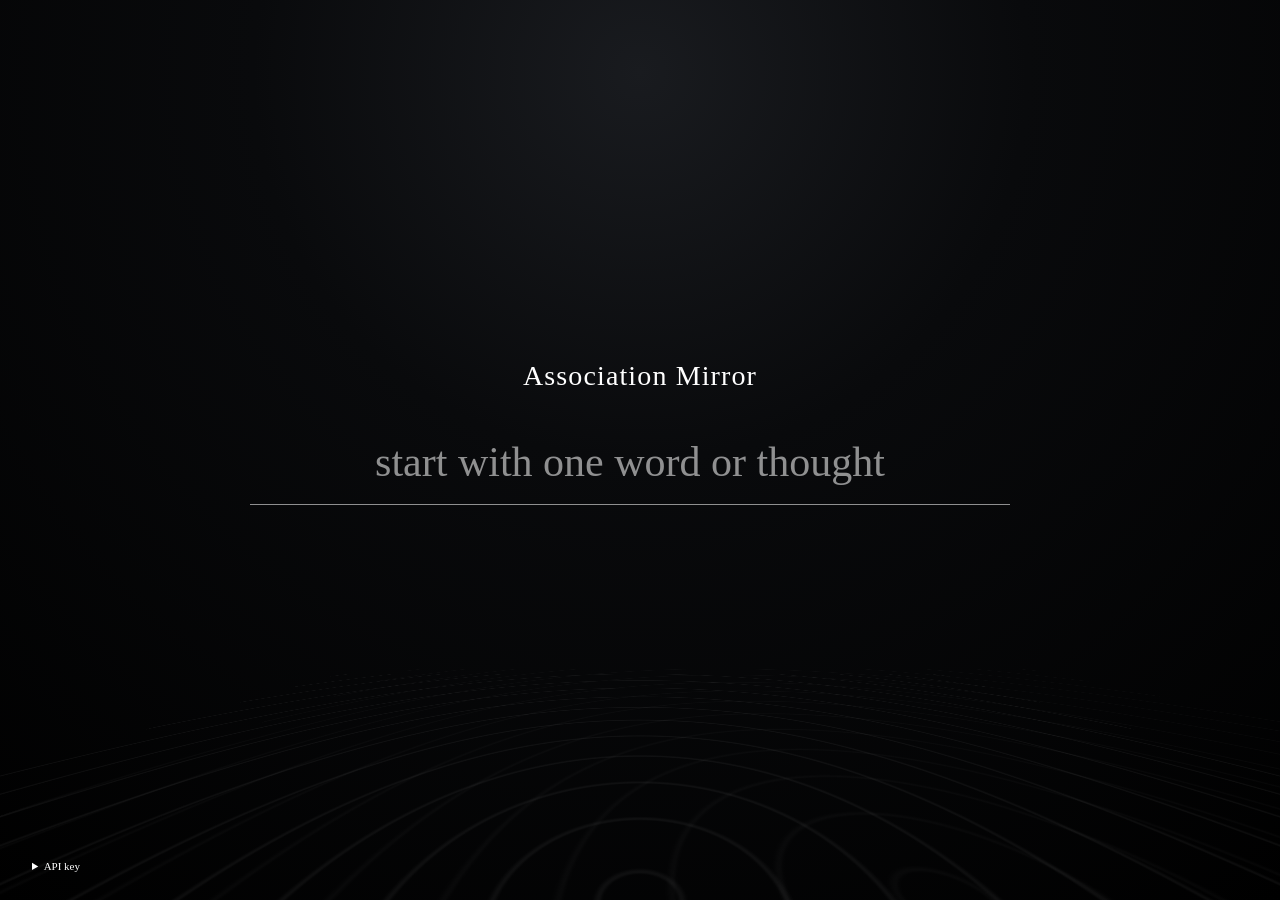
<file: index.html>
<!doctype html>
<html lang="en">
<head>
  <meta charset="utf-8" />
  <meta name="viewport" content="width=device-width, initial-scale=1" />
  <title>Association Mirror</title>
  <meta name="description" content="A visual comparison of human and AI associations." />
  <style>
    :root { --deep: #000000; --water: #090a0c; --water-light: #121419; --foam: #ffffff; --mist: #ffffff; --line: rgba(255,255,255,.24); --accent: #ffffff; }
    * { box-sizing: border-box; }
    html, body { margin: 0; min-height: 100%; }
    body { overflow-x: hidden; color: var(--foam); background: var(--deep); font-family: Georgia, "Times New Roman", serif; }
    button, input { font: inherit; }
    button { cursor: pointer; }
    .scene { position: relative; min-height: 100dvh; overflow: hidden; background: radial-gradient(circle at 50% 8%, #191b1f 0, var(--water) 37%, var(--deep) 100%); }
    .scene::before, .scene::after { content: ""; position: absolute; inset: 0; pointer-events: none; opacity: .24; background: repeating-radial-gradient(ellipse at 50% 100%, transparent 0 22px, rgba(255,255,255,.18) 24px 25px, transparent 28px 62px); transform: perspective(500px) rotateX(58deg) scale(1.7); transform-origin: bottom; animation: water 14s linear infinite; }
    .scene::after { opacity: .11; transform: perspective(500px) rotateX(58deg) scale(1.85) translateX(13%); animation-duration: 20s; animation-direction: reverse; }
    @keyframes water { from { background-position: 0 0; } to { background-position: 170px 120px; } }
    .topbar { position: absolute; z-index: 5; top: 28px; left: 32px; right: 32px; display: flex; justify-content: space-between; align-items: center; color: var(--mist); font-size: 13px; letter-spacing: .06em; }
    .brand { display: flex; gap: 9px; align-items: center; color: inherit; text-decoration: none; }
    .brand-mark { width: 22px; height: 22px; display: grid; place-items: center; border: 1px solid currentColor; border-radius: 50%; font-size: 12px; }
    .view { position: relative; z-index: 2; min-height: 100dvh; padding: 0 7vw; }
    .entry-view { display: flex; flex-direction: column; justify-content: center; align-items: center; text-align: center; transition: opacity .7s ease, transform .9s ease; }
    .entry-view.leaving { position: absolute; inset: 0; width: 100%; opacity: 0; transform: scale(1.12); pointer-events: none; }
    .entry-title { margin: 0 0 34px; color: var(--mist); font-size: clamp(18px, 2.2vw, 28px); font-weight: 400; letter-spacing: .04em; }
    .word-wrap { position: relative; width: min(760px, 95vw); }
    .word-input { width: 100%; border: 0; border-bottom: 1px solid rgba(255,255,255,.55); outline: 0; padding: 12px 3px 18px; color: var(--foam); background: transparent; text-align: center; font-size: clamp(22px, 3.8vw, 42px); }
    .word-input::placeholder { color: rgba(255,255,255,.55); }
    .word-input:focus { border-color: var(--accent); }
    .word-wrap::after { content: ""; position: absolute; left: 50%; bottom: -14px; width: 10px; height: 10px; border: 1px solid var(--accent); border-radius: 50%; transform: translateX(-50%) scale(0); opacity: 0; transition: transform .5s ease, opacity .5s ease; }
    .word-wrap:focus-within::after { transform: translateX(-50%) scale(1); opacity: 1; animation: pulse 2.6s ease-out infinite; }
    @keyframes pulse { 0% { box-shadow: 0 0 0 0 rgba(228,189,117,.55); } 100% { box-shadow: 0 0 0 28px transparent; } }
    .human-panel { width: min(780px, 94vw); max-height: 0; margin-top: 0; overflow: hidden; opacity: 0; transform: translateY(20px); transition: max-height 1s ease, margin-top 1s ease, opacity .8s ease, transform .8s ease; }
    .human-panel.revealed { max-height: 250px; margin-top: 46px; opacity: 1; transform: translateY(0); }
    .human-label { margin: 0 0 18px; color: var(--mist); font-size: 13px; letter-spacing: .08em; text-transform: lowercase; }
    .human-fields { display: grid; grid-template-columns: repeat(3, 1fr); gap: 16px; }
    .human-field { border: 1px solid var(--line); border-radius: 100px; padding: 13px 17px; outline: 0; color: var(--foam); background: rgba(255,255,255,.04); text-align: center; font-size: 15px; transition: border-color .25s, background .25s; }
    .human-field:focus { border-color: var(--accent); background: rgba(255,255,255,.09); }
    .human-field::placeholder { color: rgba(255,255,255,.55); }
    .make-button { margin-top: 29px; border: 1px solid rgba(255,255,255,.65); border-radius: 100px; padding: 12px 22px; color: #ffffff; background: #16181b; font-size: 14px; transition: transform .2s, background .2s, border-color .2s; }
    .make-button:hover { transform: translateY(-2px); background: #202328; border-color: #ffffff; }
    .make-button:disabled { opacity: .6; cursor: wait; }
    .entry-status { min-height: 18px; margin: 18px 0 0; color: var(--mist); font-size: 12px; }
    .entry-status.error { color: #f3a39a; }
    .api { position: absolute; z-index: 5; left: 32px; bottom: 28px; color: var(--mist); font-size: 11px; }
    .api summary { cursor: pointer; }
    .api-box { display: flex; gap: 7px; margin-top: 8px; }
    .token-input { width: 240px; border: 1px solid var(--line); border-radius: 7px; padding: 7px 9px; color: var(--foam); background: rgba(255,255,255,.05); font-size: 11px; }
    .save-button { border: 1px solid var(--line); border-radius: 7px; padding: 7px 9px; color: var(--foam); background: transparent; font-size: 11px; }
    .result-view { display: none; opacity: 0; transform: scale(.96); transition: opacity 1s ease, transform 1s ease; padding-top: 9vh; padding-bottom: 8vh; }
    .result-view.visible { display: block; opacity: 1; transform: scale(1); }
    .result-head { display: flex; justify-content: space-between; align-items: end; gap: 24px; margin: 4vh auto 8vh; max-width: 1180px; }
    .result-word { margin: 0; font-family: Georgia, serif; font-size: clamp(34px, 6vw, 74px); font-weight: 400; }
    .result-caption { margin: 0 0 8px; color: var(--mist); font-size: 13px; }
    .reflection { position: relative; display: grid; grid-template-columns: 1fr 1fr; gap: 0; width: min(1180px, 100%); min-height: min(66vh, 620px); margin: auto; overflow: visible; }
    .reflection::before { content: ""; position: absolute; z-index: 4; top: 0; bottom: 0; left: 50%; border-left: 1px solid var(--line); }
    .side { position: relative; min-height: 520px; display: flex; flex-direction: column; align-items: center; gap: 22px; background: transparent; overflow: visible; }
    .side-title { position: relative; z-index: 3; margin: 0; color: var(--mist); font-size: 13px; font-weight: 400; letter-spacing: .12em; text-transform: uppercase; }
    .orb { position: relative; width: 100%; height: 470px; overflow: visible; transition: transform .55s cubic-bezier(.2,.75,.25,1); }
    .side.ripple-active .orb { transform: translate(var(--wave-x, 0px), var(--wave-y, 0px)) scale(1.025); }
    .notes { position: absolute; inset: 0; z-index: 3; }
    .note { position: absolute; width: 150px; height: 150px; display: grid; place-items: center; padding: 24px; border: 0; border-radius: 48% 52% 47% 53%; color: var(--foam); background: radial-gradient(circle, rgba(255,255,255,.12) 0 2%, rgba(255,255,255,.025) 3% 12%, transparent 13% 100%); cursor: grab; user-select: none; touch-action: none; transform: translate(-50%, -50%) rotate(-2deg); }
    .note::before, .note::after { content: ""; position: absolute; inset: 18px; border: 1px solid rgba(255,255,255,.43); border-radius: 50%; opacity: .7; pointer-events: none; animation: word-ripple 4.8s ease-out infinite; }
    .note::after { inset: 4px; opacity: .27; animation-delay: 1.55s; animation-duration: 5.8s; }
    @keyframes word-ripple { 0% { transform: scale(.78); opacity: 0; } 22% { opacity: .72; } 100% { transform: scale(1.15); opacity: 0; } }
    .note:active { cursor: grabbing; filter: brightness(1.18); z-index: 20 !important; }
    .note p { position: relative; z-index: 2; margin: 0; font-size: 16px; line-height: 1.1; text-align: center; overflow-wrap: anywhere; }
    .note small { display: none; }
    .status { min-height: 19px; margin: 18px auto 0; max-width: 1180px; color: var(--mist); font-size: 12px; text-align: center; }
    .status.error { color: #f3a39a; }
    @media (max-width: 700px) {
      .topbar { top: 20px; left: 18px; right: 18px; }
      .view { padding: 0 5vw; }
      .human-fields { grid-template-columns: 1fr; gap: 10px; }
      .human-panel.revealed { max-height: 360px; margin-top: 47px; }
      .api { left: 18px; bottom: 20px; }
      .reflection { grid-template-columns: 1fr; min-height: 760px; }
      .reflection::before { top: 50%; bottom: auto; left: 0; right: 0; border-left: 0; border-top: 1px solid var(--line); }
      .side { min-height: 380px; }
      .orb { width: 100%; height: 320px; }
      .result-head { display: block; margin: 2vh auto 5vh; }
      .result-caption { margin-top: 8px; }
    }
    @media (prefers-reduced-motion: reduce) { *, *::before, *::after { animation-duration: .01ms !important; transition-duration: .01ms !important; } }
  </style>
</head>
<body>
  <main class="scene">
    <section class="view entry-view" id="entry-view">
      <h1 class="entry-title">Association Mirror</h1>
      <form id="association-form">
        <div class="word-wrap">
          <input class="word-input" id="prompt" autocomplete="off" placeholder="start with one word or thought" required />
        </div>
        <div class="human-panel" id="human-panel">
          <p class="human-label">your associations</p>
          <div class="human-fields">
            <input class="human-field" name="human-1" placeholder="first" required />
            <input class="human-field" name="human-2" placeholder="second" required />
            <input class="human-field" name="human-3" placeholder="third" required />
          </div>
          <button class="make-button" id="submit-button" type="submit">make a mirror →</button>
        </div>
        <p class="entry-status" id="entry-status" role="status"></p>
      </form>
    </section>

    <details class="api">
      <summary>API key</summary>
      <div class="api-box">
        <input class="token-input" id="api-token" type="password" placeholder="DeepSeek API key" aria-label="DeepSeek API key" />
        <button class="save-button" id="save-token" type="button">save</button>
      </div>
    </details>

    <section class="view result-view" id="result-view" aria-live="polite">
      <div class="result-head">
        <h2 class="result-word" id="result-word"></h2>
        <p class="result-caption">human <span>↔</span> ai</p>
      </div>
      <div class="reflection">
        <section class="side" aria-labelledby="human-title">
          <h3 class="side-title" id="human-title">human</h3>
          <div class="orb"><div class="notes" id="human-notes"></div></div>
        </section>
        <section class="side" aria-labelledby="ai-title">
          <h3 class="side-title" id="ai-title">ai</h3>
          <div class="orb"><div class="notes" id="ai-notes"></div></div>
        </section>
      </div>
      <p class="status" id="status" role="status"></p>
    </section>
  </main>

  <script>
    const form = document.querySelector('#association-form');
    const promptInput = document.querySelector('#prompt');
    const humanPanel = document.querySelector('#human-panel');
    const humanInputs = [...document.querySelectorAll('.human-field')];
    const tokenInput = document.querySelector('#api-token');
    const saveToken = document.querySelector('#save-token');
    const submitButton = document.querySelector('#submit-button');
    const entryView = document.querySelector('#entry-view');
    const resultView = document.querySelector('#result-view');
    const humanNotes = document.querySelector('#human-notes');
    const aiNotes = document.querySelector('#ai-notes');
    const resultWord = document.querySelector('#result-word');
    const status = document.querySelector('#status');
    const entryStatus = document.querySelector('#entry-status');
    const tokenKey = 'association-mirror-deepseek-token';

    tokenInput.value = localStorage.getItem(tokenKey) || '';
    promptInput.addEventListener('input', () => humanPanel.classList.toggle('revealed', promptInput.value.trim().length > 0));
    saveToken.addEventListener('click', () => { localStorage.setItem(tokenKey, tokenInput.value.trim()); setStatus('saved'); });
    function setStatus(message, error = false) {
      status.textContent = message;
      entryStatus.textContent = message;
      status.classList.toggle('error', error);
      entryStatus.classList.toggle('error', error);
    }

    function addNote(text, side, index) {
      const note = document.createElement('article');
      note.className = 'note';
      note.style.left = `${18 + Math.random() * 64}%`;
      note.style.top = `${18 + Math.random() * 64}%`;
      note.style.transform = `translate(-50%, -50%) rotate(${[-2, 1, -1][index]}deg)`;
      note.style.zIndex = index + 2;
      note.innerHTML = `<small>${side}</small><p></p>`;
      note.querySelector('p').textContent = text;
      addDrag(note);
      (side === 'human' ? humanNotes : aiNotes).append(note);
    }

    function addDrag(note) {
      let startX, startY, originX, originY;
      const side = note.closest('.side');
      note.addEventListener('pointerdown', event => { note.setPointerCapture(event.pointerId); startX = event.clientX; startY = event.clientY; originX = note.offsetLeft; originY = note.offsetTop; note.style.zIndex = 30; side.classList.add('ripple-active'); });
      note.addEventListener('pointermove', event => {
        if (!note.hasPointerCapture(event.pointerId)) return;
        const bounds = note.parentElement.getBoundingClientRect();
        const deltaX = event.clientX - startX;
        const deltaY = event.clientY - startY;
        note.style.left = `${Math.max(0, Math.min(originX + deltaX, bounds.width - note.offsetWidth))}px`;
        note.style.top = `${Math.max(8, Math.min(originY + deltaY, bounds.height - note.offsetHeight))}px`;
        side.style.setProperty('--wave-x', `${Math.max(-9, Math.min(9, deltaX / 12))}px`);
        side.style.setProperty('--wave-y', `${Math.max(-9, Math.min(9, deltaY / 12))}px`);
      });
      note.addEventListener('pointerup', event => { note.releasePointerCapture(event.pointerId); side.classList.remove('ripple-active'); side.style.removeProperty('--wave-x'); side.style.removeProperty('--wave-y'); });
    }

    function clearNotes() { humanNotes.replaceChildren(); aiNotes.replaceChildren(); }

    async function getAiAssociations(prompt, token) {
      if (!token) throw new Error('add your DeepSeek API key first');
      let response;
      try {
        response = await fetch('https://api.deepseek.com/chat/completions', {
          method: 'POST',
          headers: { Authorization: `Bearer ${token}`, 'Content-Type': 'application/json' },
          body: JSON.stringify({
            model: 'deepseek-v4-flash',
            messages: [{ role: 'system', content: 'Return valid JSON only. The JSON must have exactly one key named associations whose value is an array of exactly 3 short strings.' }, { role: 'user', content: `Give 3 short, distinct word or phrase associations for "${prompt}".` }],
            response_format: { type: 'json_object' },
            max_tokens: 100,
            temperature: .85,
            stream: false
          })
        });
      } catch {
        throw new Error('could not connect to DeepSeek; check your internet connection');
      }
      const data = await response.json().catch(() => ({}));
      if (!response.ok) throw new Error(data.error?.message || `DeepSeek error ${response.status}`);
      const raw = data.choices?.[0]?.message?.content || '';
      if (!raw) throw new Error('DeepSeek returned no associations');
      try {
        const parsed = JSON.parse(raw.replace(/^```json\s*|\s*```$/g, ''));
        if (Array.isArray(parsed.associations) && parsed.associations.length >= 3) return parsed.associations.slice(0, 3).map(item => String(item).trim());
      } catch {}
      const fallback = raw.replace(/^\s*[-\d.)]+\s*/gm, '').replace(/[，、\n]+/g, ',').split(',').map(item => item.trim().replace(/^['"-]|['"]$/g, '')).filter(Boolean).slice(0, 3);
      if (fallback.length < 3) throw new Error('DeepSeek returned fewer than 3 associations');
      return fallback;
    }

    form.addEventListener('submit', async event => {
      event.preventDefault();
      const prompt = promptInput.value.trim();
      const human = humanInputs.map(input => input.value.trim());
      if (!human.every(Boolean)) { setStatus('add three associations', true); return; }
      submitButton.disabled = true;
      submitButton.textContent = 'ripple…';
      entryView.classList.add('leaving');
      try {
        const ai = await getAiAssociations(prompt, tokenInput.value.trim() || localStorage.getItem(tokenKey) || '');
        resultWord.textContent = prompt;
        clearNotes();
        human.forEach((item, index) => addNote(item, 'human', index));
        ai.forEach((item, index) => addNote(item, 'ai', index));
        resultView.classList.add('visible');
        setStatus('drag the reflections');
      } catch (error) {
        entryView.classList.remove('leaving');
        setStatus(error.message, true);
      } finally { submitButton.disabled = false; submitButton.textContent = 'make a mirror →'; }
    });
  </script>
</body>
</html>
</file>
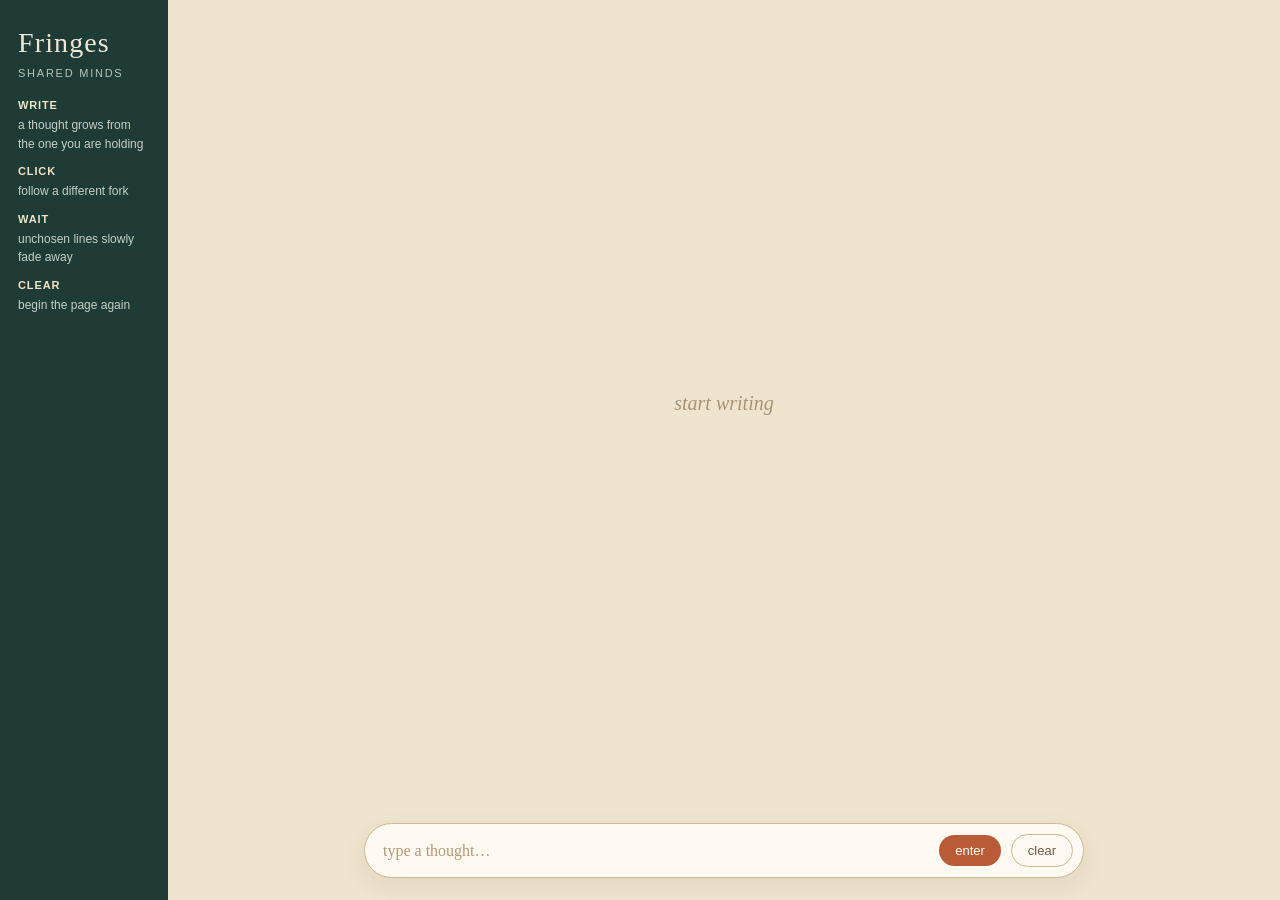
<file: week01/index.html>
<!DOCTYPE html>
<html lang="en">
<head>
  <meta charset="UTF-8" />
  <meta name="viewport" content="width=device-width, initial-scale=1.0" />
  <title>Fringes — Shared Minds</title>
  <style>
    * { box-sizing: border-box; margin: 0; padding: 0; }

    html, body {
      width: 100%;
      height: 100%;
      overflow: hidden;
      background: #d9cbb3;
      color: #2b241c;
      font-family: "Avenir Next", Avenir, "Segoe UI", sans-serif;
    }

    #app {
      display: flex;
      height: 100%;
    }

    /* Notebook spine — not the mapper corner-legend layout */
    #spine {
      flex: 0 0 168px;
      background: #1f3b36;
      color: #efe6d6;
      padding: 28px 18px;
      display: flex;
      flex-direction: column;
      gap: 18px;
    }

    #title {
      font-family: Georgia, "Palatino Linotype", Palatino, serif;
      font-size: 28px;
      font-weight: 400;
      letter-spacing: 0.04em;
      line-height: 1.1;
    }

    #title span {
      display: block;
      margin-top: 8px;
      font-family: "Avenir Next", Avenir, sans-serif;
      font-size: 11px;
      letter-spacing: 0.16em;
      text-transform: uppercase;
      color: #b7c4b8;
    }

    #command-list {
      font-size: 12px;
      line-height: 1.55;
      color: #c5d0c4;
    }

    #command-list p { margin-bottom: 10px; }
    #command-list strong {
      display: block;
      color: #f0e3c8;
      font-weight: 600;
      font-size: 11px;
      letter-spacing: 0.08em;
      text-transform: uppercase;
      margin-bottom: 2px;
    }

    #stage {
      flex: 1;
      display: flex;
      flex-direction: column;
      min-width: 0;
      background:
        radial-gradient(ellipse at 20% 0%, rgba(255, 255, 255, 0.35), transparent 50%),
        #efe4ce;
    }

    #canvas-wrap {
      flex: 1 1 auto;
      position: relative;
      overflow: hidden;
    }

    canvas {
      display: block;
      width: 100%;
      height: 100%;
      cursor: pointer;
    }

    #intro {
      position: absolute;
      inset: 0;
      display: flex;
      align-items: center;
      justify-content: center;
      font-family: Georgia, Palatino, serif;
      font-style: italic;
      font-size: 20px;
      color: #a89474;
      pointer-events: none;
    }

    #intro.hidden { display: none; }

    /* Composer sits on the paper, not a full-width hairline bar */
    #keyboard {
      flex: 0 0 auto;
      padding: 16px 28px 22px;
    }

    #thoughtForm {
      display: flex;
      align-items: center;
      gap: 10px;
      max-width: 720px;
      margin: 0 auto;
      padding: 10px 10px 10px 18px;
      background: #fffaf1;
      border: 1px solid #cbb896;
      border-radius: 999px;
      box-shadow: 0 8px 24px rgba(80, 55, 20, 0.08);
    }

    #thoughtInput {
      flex: 1;
      border: none;
      outline: none;
      background: transparent;
      font-family: Georgia, Palatino, serif;
      font-size: 16px;
      color: #2b241c;
    }

    #thoughtInput::placeholder { color: #b09a78; }

    #keyboard button {
      font-family: "Avenir Next", Avenir, sans-serif;
      font-size: 13px;
      cursor: pointer;
      border-radius: 999px;
      padding: 8px 16px;
    }

    #spawnBtn {
      border: none;
      background: #b85c38;
      color: #fffaf1;
    }

    #spawnBtn:hover { background: #9e4c2d; }

    #clearBtn {
      border: 1px solid #cbb896;
      background: transparent;
      color: #6d5c45;
    }

    #clearBtn:hover { background: #f3ead8; }
  </style>
</head>
<body>
  <div id="app">
    <aside id="spine">
      <h1 id="title">Fringes<span>shared minds</span></h1>
      <div id="command-list">
        <p><strong>Write</strong> a thought grows from the one you are holding</p>
        <p><strong>Click</strong> follow a different fork</p>
        <p><strong>Wait</strong> unchosen lines slowly fade away</p>
        <p><strong>Clear</strong> begin the page again</p>
      </div>
    </aside>

    <div id="stage">
      <div id="canvas-wrap">
        <canvas id="thoughtCanvas"></canvas>
        <div id="intro">start writing</div>
      </div>

      <div id="keyboard">
        <form id="thoughtForm">
          <input
            id="thoughtInput"
            type="text"
            maxlength="90"
            placeholder="type a thought…"
            autocomplete="off"
          />
          <button type="submit" id="spawnBtn">enter</button>
          <button type="button" id="clearBtn">clear</button>
        </form>
      </div>
    </div>
  </div>

  <script src="main.js"></script>
</body>
</html>
</file>
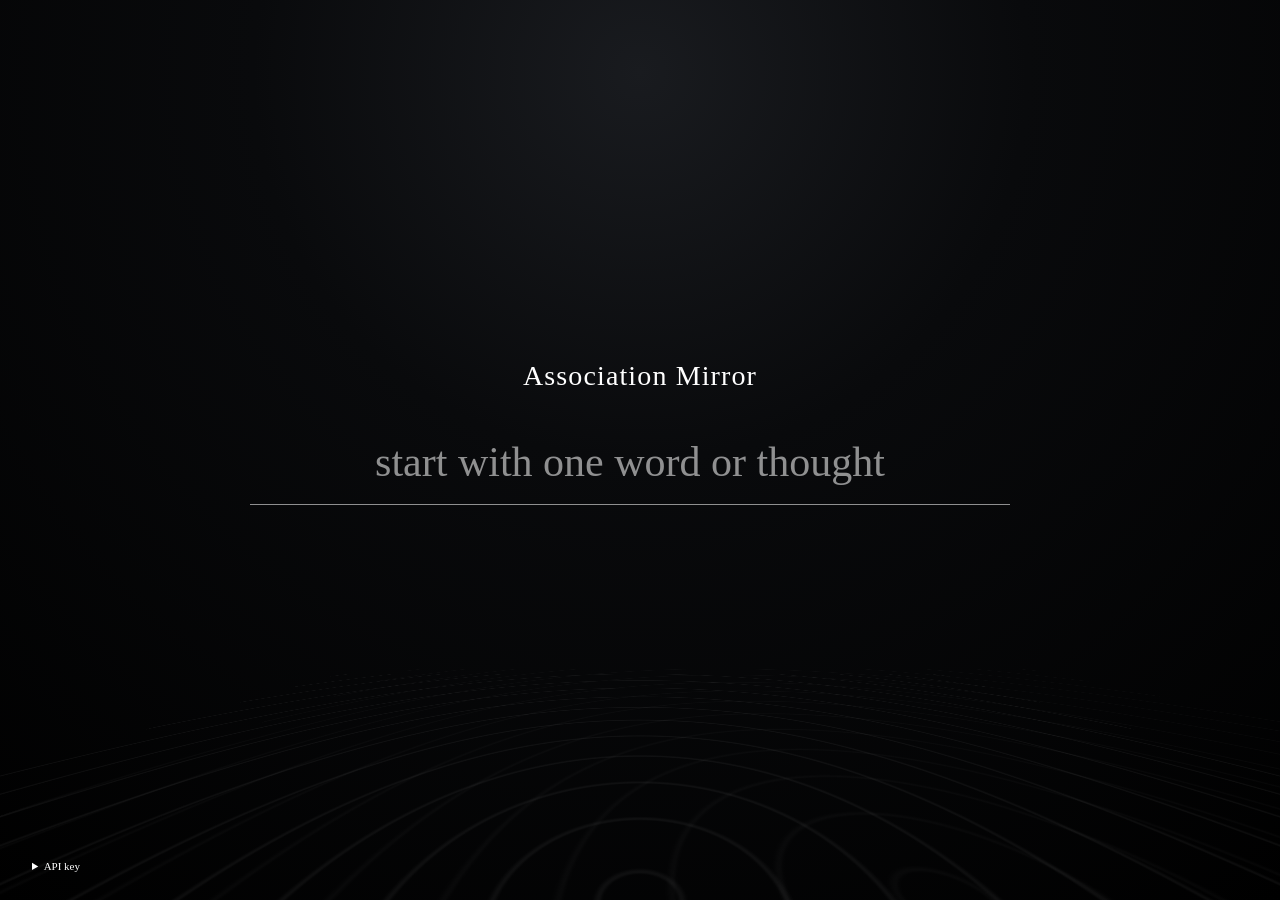
<file: week03/index.html>
<!doctype html>
<html lang="en">
<head>
  <meta charset="utf-8" />
  <meta name="viewport" content="width=device-width, initial-scale=1" />
  <title>Association Mirror</title>
  <meta name="description" content="A shared canvas for human and AI associations." />
  <style>
    :root { --deep: #000000; --water: #090a0c; --water-light: #121419; --foam: #ffffff; --mist: #ffffff; --line: rgba(255,255,255,.24); --accent: #ffffff; }
    * { box-sizing: border-box; }
    html, body { margin: 0; min-height: 100%; }
    body { overflow-x: hidden; color: var(--foam); background: var(--deep); font-family: Georgia, "Times New Roman", serif; }
    button, input { font: inherit; }
    button { cursor: pointer; }
    .scene { position: relative; min-height: 100dvh; overflow: hidden; background: radial-gradient(circle at 50% 8%, #191b1f 0, var(--water) 37%, var(--deep) 100%); }
    .scene::before, .scene::after { content: ""; position: absolute; inset: 0; pointer-events: none; opacity: .24; background: repeating-radial-gradient(ellipse at 50% 100%, transparent 0 22px, rgba(255,255,255,.18) 24px 25px, transparent 28px 62px); transform: perspective(500px) rotateX(58deg) scale(1.7); transform-origin: bottom; animation: water 14s linear infinite; }
    .scene::after { opacity: .11; transform: perspective(500px) rotateX(58deg) scale(1.85) translateX(13%); animation-duration: 20s; animation-direction: reverse; }
    @keyframes water { from { background-position: 0 0; } to { background-position: 170px 120px; } }
    .topbar { position: absolute; z-index: 5; top: 28px; left: 32px; right: 32px; display: flex; justify-content: space-between; align-items: center; color: var(--mist); font-size: 13px; letter-spacing: .06em; }
    .brand { display: flex; gap: 9px; align-items: center; color: inherit; text-decoration: none; }
    .brand-mark { width: 22px; height: 22px; display: grid; place-items: center; border: 1px solid currentColor; border-radius: 50%; font-size: 12px; }
    .view { position: relative; z-index: 2; min-height: 100dvh; padding: 0 7vw; }
    .entry-view { display: flex; flex-direction: column; justify-content: center; align-items: center; text-align: center; transition: opacity .7s ease, transform .9s ease; }
    .entry-view.leaving { position: absolute; inset: 0; width: 100%; opacity: 0; transform: scale(1.12); pointer-events: none; }
    .entry-title { margin: 0 0 34px; color: var(--mist); font-size: clamp(18px, 2.2vw, 28px); font-weight: 400; letter-spacing: .04em; }
    .word-wrap { position: relative; width: min(760px, 95vw); }
    .word-input { width: 100%; border: 0; border-bottom: 1px solid rgba(255,255,255,.55); outline: 0; padding: 12px 3px 18px; color: var(--foam); background: transparent; text-align: center; font-size: clamp(22px, 3.8vw, 42px); }
    .word-input::placeholder { color: rgba(255,255,255,.55); }
    .word-input:focus { border-color: var(--accent); }
    .word-wrap::after { content: ""; position: absolute; left: 50%; bottom: -14px; width: 10px; height: 10px; border: 1px solid var(--accent); border-radius: 50%; transform: translateX(-50%) scale(0); opacity: 0; transition: transform .5s ease, opacity .5s ease; }
    .word-wrap:focus-within::after { transform: translateX(-50%) scale(1); opacity: 1; animation: pulse 2.6s ease-out infinite; }
    @keyframes pulse { 0% { box-shadow: 0 0 0 0 rgba(228,189,117,.55); } 100% { box-shadow: 0 0 0 28px transparent; } }
    .human-panel { width: min(780px, 94vw); max-height: 0; margin-top: 0; overflow: hidden; opacity: 0; transform: translateY(20px); transition: max-height 1s ease, margin-top 1s ease, opacity .8s ease, transform .8s ease; }
    .human-panel.revealed { max-height: 250px; margin-top: 46px; opacity: 1; transform: translateY(0); }
    .word-wrap:has(.word-input:not(:placeholder-shown)) + .human-panel { max-height: 250px; margin-top: 46px; opacity: 1; transform: translateY(0); }
    .human-label { margin: 0 0 18px; color: var(--mist); font-size: 13px; letter-spacing: .08em; text-transform: lowercase; }
    .human-fields { display: grid; grid-template-columns: repeat(3, 1fr); gap: 16px; }
    .human-field { border: 1px solid var(--line); border-radius: 100px; padding: 13px 17px; outline: 0; color: var(--foam); background: rgba(255,255,255,.04); text-align: center; font-size: 15px; transition: border-color .25s, background .25s; }
    .human-field:focus { border-color: var(--accent); background: rgba(255,255,255,.09); }
    .human-field::placeholder { color: rgba(255,255,255,.55); }
    .make-button { margin-top: 29px; border: 1px solid rgba(255,255,255,.65); border-radius: 100px; padding: 12px 22px; color: #ffffff; background: #16181b; font-size: 14px; transition: transform .2s, background .2s, border-color .2s; }
    .make-button:hover { transform: translateY(-2px); background: #202328; border-color: #ffffff; }
    .make-button:disabled { opacity: .6; cursor: wait; }
    .entry-status { min-height: 18px; margin: 18px 0 0; color: var(--mist); font-size: 12px; }
    .entry-status.error { color: #f3a39a; }
    .api { position: absolute; z-index: 5; left: 32px; bottom: 28px; color: var(--mist); font-size: 11px; }
    .api summary { cursor: pointer; }
    .api-box { display: flex; gap: 7px; margin-top: 8px; }
    .token-input { width: 240px; border: 1px solid var(--line); border-radius: 7px; padding: 7px 9px; color: var(--foam); background: rgba(255,255,255,.05); font-size: 11px; }
    .save-button { border: 1px solid var(--line); border-radius: 7px; padding: 7px 9px; color: var(--foam); background: transparent; font-size: 11px; }
    .result-view { display: none; opacity: 0; transform: scale(.96); transition: opacity 1s ease, transform 1s ease; padding-top: 9vh; padding-bottom: 8vh; }
    .result-view.visible { display: block; opacity: 1; transform: scale(1); }
    .result-head { display: flex; justify-content: space-between; align-items: end; gap: 24px; margin: 4vh auto 8vh; max-width: 1180px; }
    .result-word { margin: 0; font-family: Georgia, serif; font-size: clamp(34px, 6vw, 74px); font-weight: 400; }
    .result-caption { margin: 0 0 8px; color: var(--mist); font-size: 13px; }
    .reflection { position: relative; display: grid; grid-template-columns: 1fr 1fr; gap: 0; width: min(1180px, 100%); min-height: min(66vh, 620px); margin: auto; overflow: visible; }
    .reflection::before { content: ""; position: absolute; z-index: 4; top: 0; bottom: 0; left: 50%; border-left: 1px solid var(--line); }
    .side { position: relative; min-height: 520px; display: flex; flex-direction: column; align-items: center; gap: 22px; background: transparent; overflow: visible; }
    .side-title { position: relative; z-index: 3; margin: 0; color: var(--mist); font-size: 13px; font-weight: 400; letter-spacing: .12em; text-transform: uppercase; }
    .orb { position: relative; width: 100%; height: 470px; overflow: visible; transition: transform .55s cubic-bezier(.2,.75,.25,1); }
    .side.ripple-active .orb { transform: translate(var(--wave-x, 0px), var(--wave-y, 0px)) scale(1.025); }
    .notes { position: absolute; inset: 0; z-index: 3; }
    .note { position: absolute; width: 150px; height: 150px; display: grid; place-items: center; padding: 24px; border: 0; border-radius: 48% 52% 47% 53%; color: var(--foam); background: radial-gradient(circle, rgba(255,255,255,.12) 0 2%, rgba(255,255,255,.025) 3% 12%, transparent 13% 100%); cursor: grab; user-select: none; touch-action: none; transform: translate(-50%, -50%) rotate(-2deg); }
    .note::before, .note::after { content: ""; position: absolute; inset: 18px; border: 1px solid rgba(255,255,255,.43); border-radius: 50%; opacity: .7; pointer-events: none; animation: word-ripple 4.8s ease-out infinite; }
    .note::after { inset: 4px; opacity: .27; animation-delay: 1.55s; animation-duration: 5.8s; }
    @keyframes word-ripple { 0% { transform: scale(.78); opacity: 0; } 22% { opacity: .72; } 100% { transform: scale(1.15); opacity: 0; } }
    .note:active { cursor: grabbing; filter: brightness(1.18); z-index: 20 !important; }
    .note p { position: relative; z-index: 2; margin: 0; font-size: 16px; line-height: 1.1; text-align: center; overflow-wrap: anywhere; }
    .note small { display: none; }
    .status { min-height: 19px; margin: 18px auto 0; max-width: 1180px; color: var(--mist); font-size: 12px; text-align: center; }
    .status.error { color: #f3a39a; }
    .canvas { position: absolute; inset: 46px 0 0; z-index: 3; overflow: visible; }
    .note { transition: outline .2s ease, filter .2s ease; }
    .note.selected { outline: 1px solid rgba(255,255,255,.9); outline-offset: 5px; filter: brightness(1.25); }
    .note[data-animation="float"] { animation: float-note 4.8s ease-in-out infinite; }
    .note[data-animation="shake"] { animation: shake-note 1.8s ease-in-out infinite; }
    @keyframes float-note { 0%, 100% { margin-top: 0; } 50% { margin-top: -9px; } }
    @keyframes shake-note { 0%, 100% { margin-left: 0; } 25% { margin-left: -3px; } 75% { margin-left: 3px; } }
    .note.image-note { width: 190px; height: 190px; padding: 0; overflow: hidden; background: #101113; }
    .note.image-note img { width: 100%; height: 100%; object-fit: cover; border-radius: inherit; }
    .note.image-note p { display: none; }
    .control-panel { position: absolute; z-index: 8; left: 50%; bottom: 22px; display: flex; align-items: center; gap: 8px; padding: 8px 10px; border: 1px solid var(--line); border-radius: 100px; color: var(--foam); background: rgba(8,9,11,.8); backdrop-filter: blur(8px); transform: translateX(-50%); }
    .control-panel button, .control-panel select { border: 0; border-radius: 100px; padding: 8px 12px; color: var(--foam); background: transparent; font-size: 11px; }
    .control-panel button:hover, .control-panel select:hover { background: rgba(255,255,255,.1); }
    .control-panel button:disabled { cursor: not-allowed; opacity: .28; }
    .control-panel select { outline: 0; }
    .control-panel option { color: #111; }
    .selection-count { min-width: 74px; color: var(--mist); font-size: 11px; text-align: center; }
    .replicate-token { width: 240px; }
    .restart-button { border: 1px solid var(--line); border-radius: 100px; padding: 9px 14px; color: var(--foam); background: transparent; font-size: 12px; }
    .restart-button:hover { background: rgba(255,255,255,.1); }
    @media (max-width: 700px) {
      .topbar { top: 20px; left: 18px; right: 18px; }
      .view { padding: 0 5vw; }
      .human-fields { grid-template-columns: 1fr; gap: 10px; }
      .human-panel.revealed { max-height: 360px; margin-top: 47px; }
      .api { left: 18px; bottom: 20px; }
      .reflection { grid-template-columns: 1fr; min-height: 760px; }
      .reflection::before { top: 50%; bottom: auto; left: 0; right: 0; border-left: 0; border-top: 1px solid var(--line); }
      .side { min-height: 380px; }
      .orb { width: 100%; height: 320px; }
      .result-head { display: block; margin: 2vh auto 5vh; }
      .result-caption { margin-top: 8px; }
    }
    @media (prefers-reduced-motion: reduce) { *, *::before, *::after { animation-duration: .01ms !important; transition-duration: .01ms !important; } }
  </style>
</head>
<body>
  <main class="scene">
    <section class="view entry-view" id="entry-view">
      <h1 class="entry-title">Association Mirror</h1>
      <div id="association-form">
        <div class="word-wrap">
          <input class="word-input" id="prompt" autocomplete="off" placeholder="start with one word or thought" />
        </div>
        <div class="human-panel" id="human-panel">
          <p class="human-label">your associations</p>
          <div class="human-fields">
            <input class="human-field" name="human-1" placeholder="first" />
            <input class="human-field" name="human-2" placeholder="second" />
            <input class="human-field" name="human-3" placeholder="third" />
          </div>
          <button class="make-button" id="submit-button" type="button">make a mirror →</button>
        </div>
        <p class="entry-status" id="entry-status" role="status"></p>
      </div>
    </section>

    <details class="api">
      <summary>API key</summary>
      <div class="api-box">
        <input class="token-input" id="api-token" type="password" placeholder="DeepSeek API key" aria-label="DeepSeek API key" />
        <button class="save-button" id="save-token" type="button">save</button>
        <input class="token-input replicate-token" id="replicate-token" type="password" placeholder="optional NYU auth token" aria-label="Optional NYU auth token" />
      </div>
    </details>

    <section class="view result-view" id="result-view" aria-live="polite">
      <div class="result-head">
        <h2 class="result-word" id="result-word"></h2>
        <div>
          <p class="result-caption">human <span>↔</span> ai</p>
          <button class="restart-button" id="restart-button" type="button">new mirror</button>
        </div>
      </div>
      <div class="reflection" id="reflection">
        <section class="side" aria-labelledby="human-title">
          <h3 class="side-title" id="human-title">human</h3>
        </section>
        <section class="side" aria-labelledby="ai-title">
          <h3 class="side-title" id="ai-title">ai</h3>
        </section>
        <div class="canvas" id="canvas"><div class="notes" id="notes"></div></div>
      </div>
      <p class="status" id="status" role="status"></p>
      <div class="control-panel" aria-label="Selected object controls">
        <span class="selection-count" id="selection-count">0 selected</span>
        <select id="animation-select" aria-label="Animation">
          <option value="none">no animation</option>
          <option value="float">float</option>
          <option value="shake">shake</option>
        </select>
        <button id="delete-button" type="button" disabled>delete</button>
        <button id="restore-button" type="button" disabled>restore pieces</button>
        <button id="mix-button" type="button" disabled>Mix into new image</button>
      </div>
    </section>
  </main>

  <script>
    const form = document.querySelector('#association-form');
    const promptInput = document.querySelector('#prompt');
    const humanPanel = document.querySelector('#human-panel');
    const humanInputs = [...document.querySelectorAll('.human-field')];
    const tokenInput = document.querySelector('#api-token');
    const replicateTokenInput = document.querySelector('#replicate-token');
    const saveToken = document.querySelector('#save-token');
    const submitButton = document.querySelector('#submit-button');
    const entryView = document.querySelector('#entry-view');
    const resultView = document.querySelector('#result-view');
    const resultWord = document.querySelector('#result-word');
    const reflection = document.querySelector('#reflection');
    const canvas = document.querySelector('#canvas');
    const notes = document.querySelector('#notes');
    const status = document.querySelector('#status');
    const entryStatus = document.querySelector('#entry-status');
    const selectionCount = document.querySelector('#selection-count');
    const animationSelect = document.querySelector('#animation-select');
    const deleteButton = document.querySelector('#delete-button');
    const restoreButton = document.querySelector('#restore-button');
    const mixButton = document.querySelector('#mix-button');
    const restartButton = document.querySelector('#restart-button');
    const tokenKey = 'association-mirror-deepseek-token';
    const replicateTokenKey = 'association-mirror-replicate-token';
    const stateKey = 'association-mirror-week03-items';
    let storedItems = [];
    try { const parsedItems = JSON.parse(localStorage.getItem(stateKey) || 'null'); if (Array.isArray(parsedItems)) storedItems = parsedItems; } catch {}
    let items = storedItems;
    items.filter(item => item.type === 'mix' && !Array.isArray(item.sourceIds)).forEach(image => {
      image.sourceIds = items.filter(item => item.hidden && item.type === 'text').map(item => item.id);
    });
    let selectedIds = new Set();
    let currentPrompt = localStorage.getItem('association-mirror-week03-prompt') || '';
    const buildToken = '__DEEPSEEK_API_KEY__';
    const injectedToken = buildToken.startsWith('__') ? '' : buildToken;

    tokenInput.value = localStorage.getItem(tokenKey) || injectedToken;
    replicateTokenInput.value = localStorage.getItem(replicateTokenKey) || '';
    promptInput.value = currentPrompt;
    promptInput.addEventListener('input', () => humanPanel.classList.toggle('revealed', promptInput.value.trim().length > 0));
    form.addEventListener('keydown', event => { if (event.key === 'Enter' && event.target.matches('#prompt, .human-field')) event.preventDefault(); });
    saveToken.addEventListener('click', () => {
      localStorage.setItem(tokenKey, tokenInput.value.trim());
      localStorage.setItem(replicateTokenKey, replicateTokenInput.value.trim());
      setStatus('saved');
    });

    function setStatus(message, error = false) {
      status.textContent = message;
      entryStatus.textContent = message;
      status.classList.toggle('error', error);
      entryStatus.classList.toggle('error', error);
    }

    function saveState() {
      localStorage.setItem(stateKey, JSON.stringify(items));
      localStorage.setItem('association-mirror-week03-prompt', currentPrompt);
    }

    function makeId() { return `item-${Date.now()}-${Math.random().toString(36).slice(2, 8)}`; }

    function randomPosition(source, index, width = 150, height = 150) {
      const bounds = canvas.getBoundingClientRect();
      const sideWidth = bounds.width / 2;
      const start = source === 'human' ? 30 : sideWidth + 30;
      const end = source === 'human' ? sideWidth - width - 30 : bounds.width - width - 30;
      return { x: Math.max(10, start + Math.random() * Math.max(20, end - start)), y: 60 + Math.random() * Math.max(40, bounds.height - height - 100) };
    }

    function createTextItem(content, source, index) {
      const point = randomPosition(source, index);
      return { id: makeId(), type: 'text', content, x: point.x, y: point.y, rotation: [-2, 1, -1][index % 3], z: items.length + index + 1, source, animation: 'none', hidden: false };
    }

    function render() {
      notes.replaceChildren();
      items.filter(item => !item.hidden).forEach(item => {
        const note = document.createElement('article');
        note.className = `note ${item.type === 'text' ? '' : 'image-note'} ${selectedIds.has(item.id) ? 'selected' : ''}`;
        note.dataset.id = item.id;
        note.dataset.animation = item.animation || 'none';
        note.style.left = `${item.x}px`;
        note.style.top = `${item.y}px`;
        note.style.zIndex = item.z || 1;
        note.style.transform = `translate(-50%, -50%) rotate(${item.rotation || 0}deg)`;
        if (item.type === 'text') {
          note.innerHTML = '<p></p>';
          note.querySelector('p').textContent = item.content;
        } else {
          const image = document.createElement('img');
          image.src = item.content;
          image.alt = 'AI mixed image';
          note.append(image);
        }
        addDrag(note, item);
        notes.append(note);
      });
      updateControls();
    }

    function selectItem(item, additive) {
      if (!additive) selectedIds.clear();
      if (additive && selectedIds.has(item.id)) selectedIds.delete(item.id);
      else selectedIds.add(item.id);
      notes.querySelectorAll('.note').forEach(note => note.classList.toggle('selected', selectedIds.has(note.dataset.id)));
      updateControls();
    }

    function addDrag(note, item) {
      let startX = 0, startY = 0, originX = 0, originY = 0;
      note.addEventListener('pointerdown', event => {
        event.preventDefault();
        selectItem(item, event.shiftKey);
        note.setPointerCapture(event.pointerId);
        startX = event.clientX;
        startY = event.clientY;
        originX = item.x;
        originY = item.y;
        item.z = Math.max(...items.map(entry => entry.z || 0), 0) + 1;
        note.style.zIndex = item.z;
      });
      note.addEventListener('pointermove', event => {
        if (!note.hasPointerCapture(event.pointerId)) return;
        const bounds = canvas.getBoundingClientRect();
        item.x = Math.max(8, Math.min(bounds.width - 8, originX + event.clientX - startX));
        item.y = Math.max(50, Math.min(bounds.height - 8, originY + event.clientY - startY));
        note.style.left = `${item.x}px`;
        note.style.top = `${item.y}px`;
      });
      note.addEventListener('pointerup', event => {
        if (note.hasPointerCapture(event.pointerId)) note.releasePointerCapture(event.pointerId);
        saveState();
        render();
      });
    }

    function updateControls() {
      const count = selectedIds.size;
      selectionCount.textContent = `${count} selected`;
      deleteButton.disabled = count === 0;
      mixButton.disabled = count < 2;
      restoreButton.disabled = !items.some(item => selectedIds.has(item.id) && item.type === 'mix' && item.sourceIds?.length);
      const selected = items.find(item => selectedIds.has(item.id));
      animationSelect.value = selected?.animation || 'none';
    }

    animationSelect.addEventListener('change', () => {
      items.filter(item => selectedIds.has(item.id)).forEach(item => { item.animation = animationSelect.value; });
      saveState();
      render();
    });

    deleteButton.addEventListener('click', () => {
      items = items.filter(item => !selectedIds.has(item.id));
      selectedIds.clear();
      saveState();
      render();
      setStatus('deleted');
    });

    restoreButton.addEventListener('click', () => {
      const generated = items.filter(item => selectedIds.has(item.id) && item.type === 'mix');
      generated.forEach(image => {
        items.forEach(item => { if (image.sourceIds?.includes(item.id)) item.hidden = false; });
        image.hidden = true;
      });
      selectedIds.clear();
      saveState();
      render();
      setStatus('source pieces restored; choose a new arrangement');
    });

    function parseAssociations(raw) {
      const clean = raw.trim().replace(/^```(?:json)?\s*|\s*```$/gi, '');
      try {
        const parsed = JSON.parse(clean);
        const values = Array.isArray(parsed) ? parsed : (parsed.associations || parsed.parts || parsed.words || []);
        if (Array.isArray(values)) return values.map(value => String(value).trim()).filter(Boolean).slice(0, 3);
      } catch {}
      return clean.replace(/^[\s\d.)-]+/gm, '').split(/[\n,;，、]+/).map(value => value.trim().replace(/^['"“”]|['"“”]$/g, '')).filter(Boolean).slice(0, 3);
    }

    async function getAiAssociations(prompt, token) {
      if (!token) throw new Error('add your DeepSeek API key first');
      let response;
      try {
        response = await fetch('https://api.deepseek.com/chat/completions', {
          method: 'POST',
          headers: { Authorization: `Bearer ${token}`, 'Content-Type': 'application/json' },
          body: JSON.stringify({
            model: 'deepseek-chat',
            messages: [{ role: 'system', content: 'Return exactly 3 short associations as JSON only: {"associations":["one","two","three"]}. Do not add explanations.' }, { role: 'user', content: `Give three distinct associations for "${prompt}".` }],
            response_format: { type: 'json_object' },
            max_tokens: 180,
            temperature: .85,
            stream: false
          })
        });
      } catch { throw new Error('could not connect to DeepSeek; check your internet connection'); }
      const data = await response.json().catch(() => ({}));
      if (!response.ok) throw new Error(data.error?.message || `DeepSeek error ${response.status}`);
      const raw = data.choices?.[0]?.message?.content || '';
      if (!raw) throw new Error('DeepSeek returned no usable associations; please try again');
      const associations = parseAssociations(raw);
      if (associations.length < 3) throw new Error('DeepSeek returned fewer than 3 associations; please try again');
      return associations;
    }

    function relationPrompt(selected) {
      const xs = selected.map(item => item.x);
      const ys = selected.map(item => item.y);
      const minX = Math.min(...xs), maxX = Math.max(...xs, minX + 1);
      const minY = Math.min(...ys), maxY = Math.max(...ys, minY + 1);
      const elements = selected.map(item => {
        const horizontal = item.x < minX + (maxX - minX) * .33 ? 'left' : item.x > minX + (maxX - minX) * .66 ? 'right' : 'center';
        const vertical = item.y < minY + (maxY - minY) * .33 ? 'top' : item.y > minY + (maxY - minY) * .66 ? 'bottom' : 'middle';
        const content = item.type === 'text' ? item.content : 'a small existing image fragment';
        return `- "${content}" in the ${vertical} ${horizontal} area of the composition`;
      }).join('; ');
      const relations = [];
      selected.forEach((first, firstIndex) => selected.slice(firstIndex + 1).forEach(second => {
        const firstName = first.type === 'text' ? first.content : 'the existing image fragment';
        const secondName = second.type === 'text' ? second.content : 'the existing image fragment';
        const vertical = Math.abs(first.y - second.y) > 55 ? (first.y < second.y ? 'above' : 'below') : '';
        const horizontal = Math.abs(first.x - second.x) > 55 ? (first.x < second.x ? 'left of' : 'right of') : 'near';
        relations.push(`- "${firstName}" is ${vertical ? `${vertical} and ` : ''}${horizontal} "${secondName}"`);
      }));
      return `You are a visual composition engine. Generate one unified image from the user's selected elements and their current arrangement. The selected elements and the spatial relationships below are the only content instructions for this image. Do not use any fixed example, familiar story, default character, or unrelated association.

Selected elements and their positions:
${elements}

Spatial relationships:
${relations.join('\n')}

Read the arrangement as visual grammar. Use the actual positions, distance, overlap, alignment, and layering to decide how the selected elements relate to one another. A change in arrangement must be able to change the meaning of the resulting image. Do not simply place the selected elements side by side. Let nearby elements interact, let one element support or surround another when the arrangement suggests it, and let overlapping elements visually combine. Interpret each selected word according to its own meaning and qualities. If a selected word is a color, texture, quality, or abstract idea, apply it to the nearest compatible selected element or represent it as a simple visual quality. Do not turn it into an unrelated new object.

Use every selected element. Do not add anything that was not selected: no extra animals, people, characters, body parts, buildings, vehicles, landscape objects, symbols, or narrative props. Do not invent a story outside the selected elements. Do not include written words, labels, letters, interface elements, or captions. Do not create a sticker sheet, grid, moodboard, object pile, random blob, sphere, ball, globe, or circular container. Make one coherent, imaginative but visually specific image with clear relationships and natural visual continuity.`;
    }

    function extractImageUrl(value) {
      if (typeof value === 'string' && /^https?:\/\//.test(value)) return value;
      if (Array.isArray(value)) for (const entry of value) { const found = extractImageUrl(entry); if (found) return found; }
      if (value && typeof value === 'object') for (const entry of Object.values(value)) { const found = extractImageUrl(entry); if (found) return found; }
      return '';
    }

    async function mixSelected() {
      const selected = items.filter(item => selectedIds.has(item.id));
      if (selected.length < 2) return;
      mixButton.disabled = true;
      mixButton.textContent = 'mixing…';
      setStatus('reading the arrangement…');
      try {
        const headers = { 'Content-Type': 'application/json' };
        const auth = replicateTokenInput.value.trim() || localStorage.getItem(replicateTokenKey) || '';
        headers.Authorization = `Bearer ${auth}`;
        const response = await fetch('https://itp-ima-replicate-proxy.web.app/api/create_n_get', {
          method: 'POST', headers,
          body: JSON.stringify({
            model: 'black-forest-labs/flux-schnell',
            input: {
              prompt: relationPrompt(selected),
              go_fast: true,
              num_outputs: 1,
              aspect_ratio: '1:1',
              output_format: 'webp',
              output_quality: 80
            }
          })
        });
        const data = await response.json().catch(() => ({}));
        if (!response.ok) throw new Error(data.error || data.message || data.detail || `image API error ${response.status}`);
        const imageUrl = extractImageUrl(data);
        if (!imageUrl) throw new Error('image API returned no image');
        const center = selected.reduce((point, item) => ({ x: point.x + item.x, y: point.y + item.y }), { x: 0, y: 0 });
        center.x /= selected.length; center.y /= selected.length;
        items.forEach(item => { if (selectedIds.has(item.id)) item.hidden = true; });
        items.push({ id: makeId(), type: 'mix', content: imageUrl, sourceIds: selected.map(item => item.id), x: center.x, y: center.y, rotation: -1, z: Math.max(...items.map(item => item.z || 0), 0) + 1, source: 'ai', animation: 'float', hidden: false });
        selectedIds.clear();
        saveState();
        render();
        setStatus('new image added; the original fragments are still saved');
      } catch (error) { setStatus(error.message, true); }
      finally { mixButton.disabled = selectedIds.size < 2; mixButton.textContent = 'Mix into new image'; }
    }

    mixButton.addEventListener('click', mixSelected);

    restartButton.addEventListener('click', () => {
      resultView.classList.remove('visible');
      entryView.classList.remove('leaving');
      humanPanel.classList.add('revealed');
      entryStatus.textContent = '';
      promptInput.focus();
    });

    async function submitAssociation() {
      const prompt = promptInput.value.trim();
      const human = humanInputs.map(input => input.value.trim());
      if (!human.every(Boolean)) { setStatus('add three associations', true); return; }
      submitButton.disabled = true;
      submitButton.textContent = 'ripple…';
      try {
        const ai = await getAiAssociations(prompt, tokenInput.value.trim() || localStorage.getItem(tokenKey) || '');
        resultWord.textContent = prompt;
        entryView.classList.add('leaving');
        resultView.classList.add('visible');
        currentPrompt = prompt;
        items = [];
        selectedIds.clear();
        human.forEach((item, index) => items.push(createTextItem(item, 'human', index)));
        ai.forEach((item, index) => items.push(createTextItem(item, 'ai', index)));
        saveState();
        render();
        setStatus('shift-click to select; drag fragments across the canvas');
      } catch (error) { setStatus(error.message, true); }
      finally { submitButton.disabled = false; submitButton.textContent = 'make a mirror →'; }
    }

    submitButton.addEventListener('click', submitAssociation);

    if (items.length && currentPrompt) {
      resultWord.textContent = currentPrompt;
      entryView.classList.add('leaving');
      resultView.classList.add('visible');
      render();
    }
  </script>
</body>
</html>
</file>
